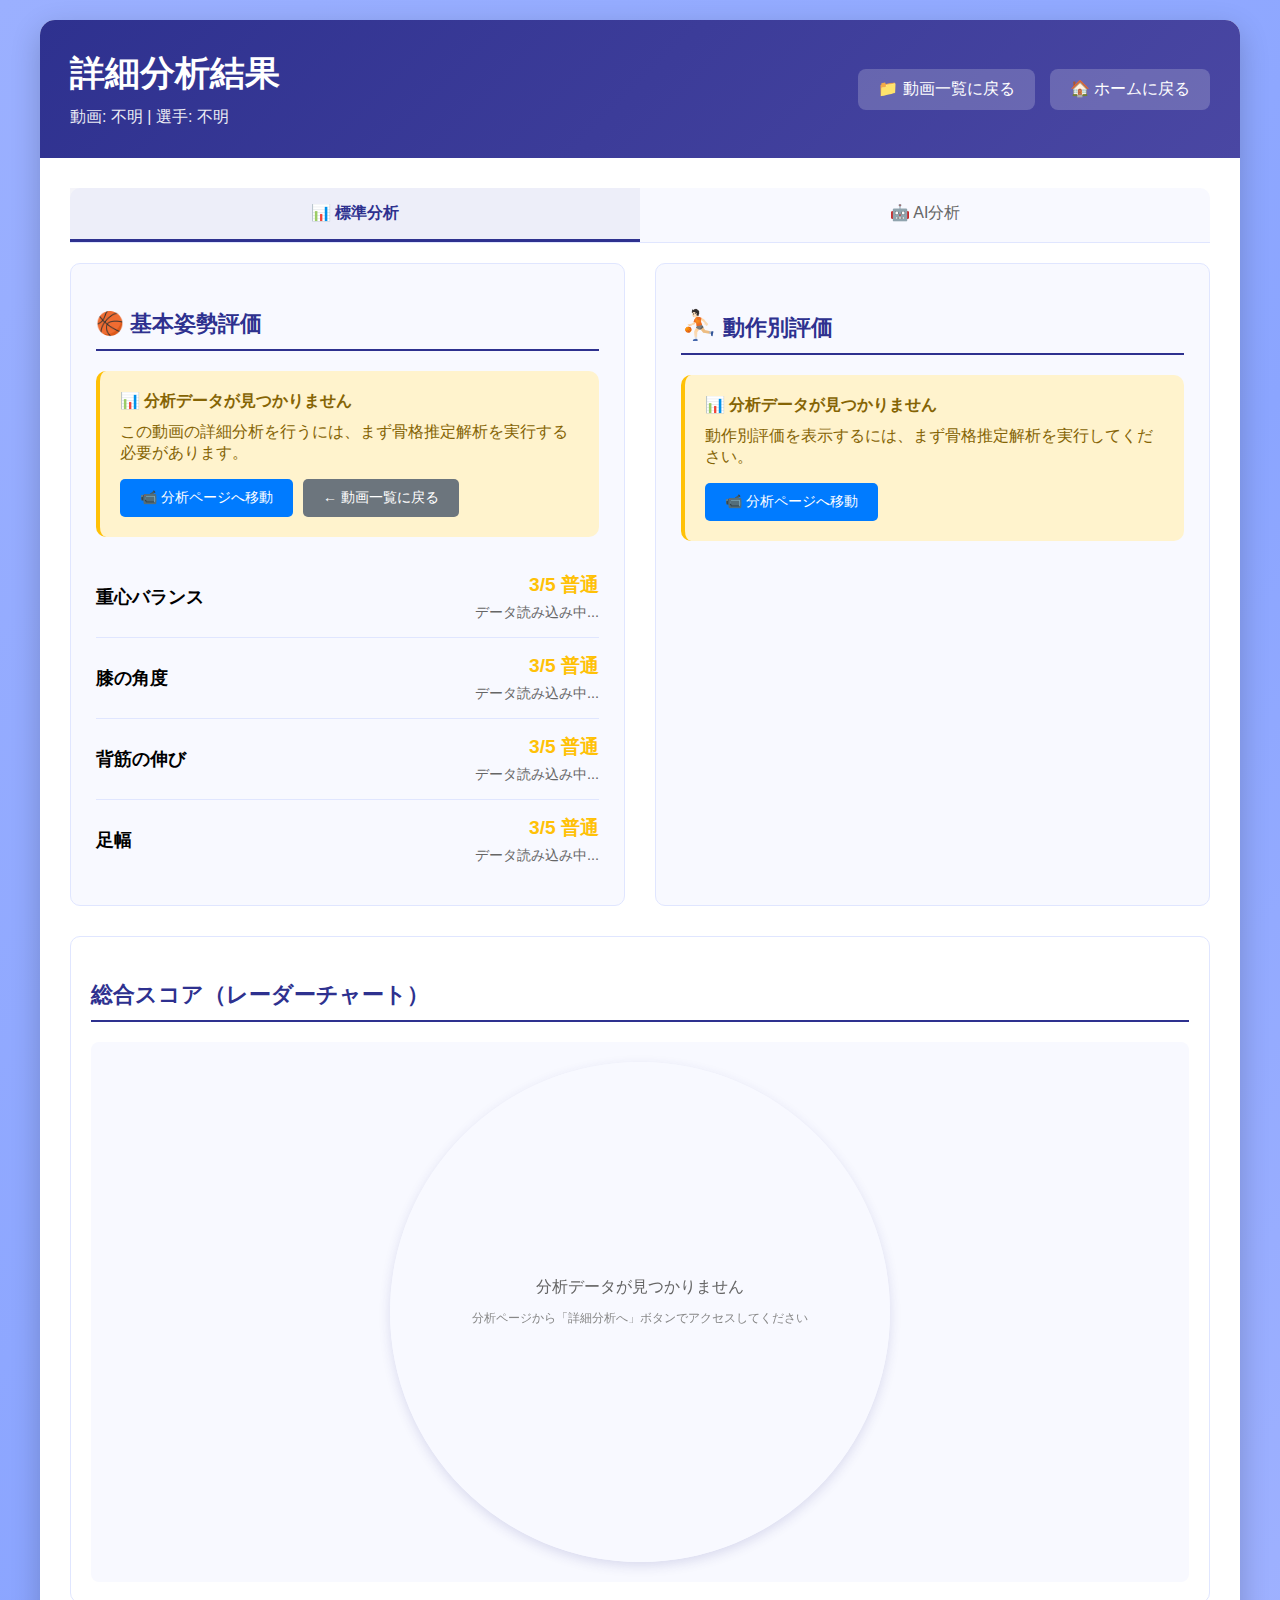
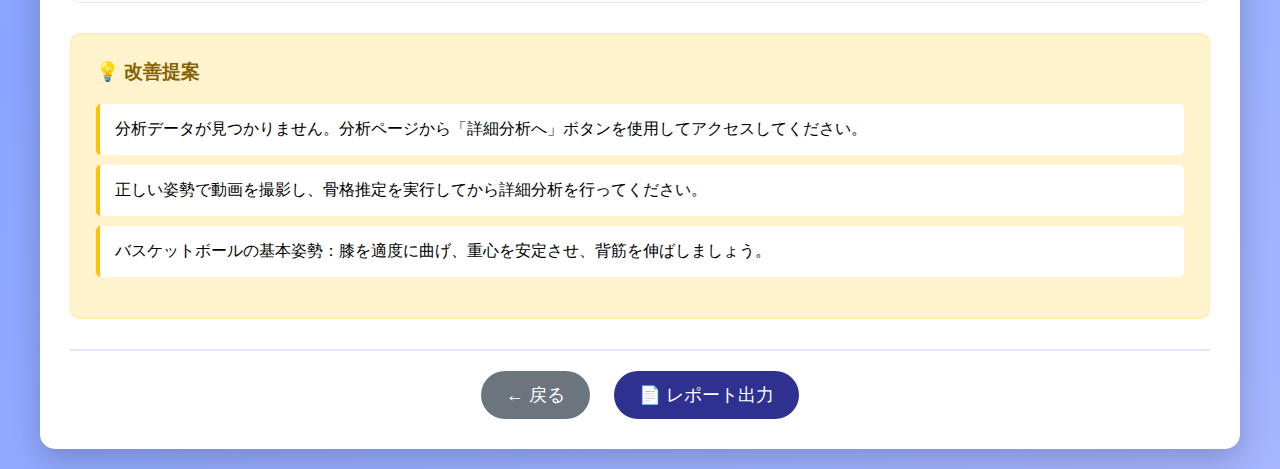
<file: detailed-analysis.html>
<!DOCTYPE html>
<html lang="ja">
  <head>
    <meta charset="UTF-8" />
    <meta name="viewport" content="width=device-width, initial-scale=1.0" />
    <title>詳細分析 - バスケットボール姿勢分析</title>
    <link rel="manifest" href="manifest.json" />
    <style>
      body {
        font-family: "Segoe UI", Tahoma, Geneva, Verdana, sans-serif;
        margin: 0;
        padding: 20px;
        background: linear-gradient(
          135deg,
          #9bb0ff 0%,
          #8ba5ff 50%,
          #a5b5ff 100%
        );
        min-height: 100vh;
      }

      .container {
        max-width: 1200px;
        margin: 0 auto;
        background: white;
        border-radius: 15px;
        box-shadow: 0 10px 30px rgba(0, 0, 0, 0.2);
        overflow: hidden;
      }

      .header {
        background: linear-gradient(135deg, #2e318f, #4a47a3);
        color: white;
        padding: 30px;
        display: flex;
        justify-content: space-between;
        align-items: center;
      }

      .header-info {
        text-align: left;
      }

      .header-info h1 {
        margin: 0;
        font-size: 2.2em;
      }

      .header-info p {
        margin: 10px 0 0 0;
        opacity: 0.9;
      }

      .nav-buttons {
        display: flex;
        gap: 15px;
      }

      .nav-btn {
        background: rgba(255, 255, 255, 0.2);
        color: white;
        border: none;
        padding: 10px 20px;
        border-radius: 8px;
        cursor: pointer;
        font-size: 1rem;
        transition: all 0.3s ease;
        text-decoration: none;
        display: inline-block;
      }

      .nav-btn:hover {
        background: rgba(255, 255, 255, 0.3);
        transform: translateY(-2px);
      }

      .content {
        padding: 30px;
      }

      .analysis-grid {
        display: grid;
        grid-template-columns: 1fr 1fr;
        gap: 30px;
        margin-bottom: 30px;
      }

      .analysis-section {
        background: #f8f9ff;
        border-radius: 10px;
        padding: 25px;
        border: 1px solid #e0e6ff;
      }

      .section-title {
        color: #2e318f;
        font-size: 1.4em;
        font-weight: bold;
        margin-bottom: 20px;
        border-bottom: 2px solid #2e318f;
        padding-bottom: 10px;
      }

      .evaluation-item {
        display: flex;
        justify-content: space-between;
        align-items: center;
        padding: 15px 0;
        border-bottom: 1px solid #e0e6ff;
      }

      .evaluation-item:last-child {
        border-bottom: none;
      }

      .part-name {
        font-weight: 600;
        font-size: 1.1em;
      }

      .score-info {
        display: flex;
        flex-direction: column;
        align-items: flex-end;
      }

      .score-value {
        font-size: 1.2em;
        font-weight: bold;
        margin-bottom: 5px;
      }

      .score-detail {
        font-size: 0.9em;
        color: #666;
      }

      .excellent {
        color: #4caf50;
      }
      .good {
        color: #8bc34a;
      }
      .normal {
        color: #ffc107;
      }
      .poor {
        color: #ff9800;
      }

      .recommendations {
        background: #fff3cd;
        border: 1px solid #ffeaa7;
        border-radius: 10px;
        padding: 25px;
        margin-top: 30px;
      }

      .recommendations h3 {
        color: #856404;
        margin-top: 0;
      }

      .recommendation-list {
        list-style: none;
        padding: 0;
      }

      .recommendation-list li {
        background: white;
        margin: 10px 0;
        padding: 15px;
        border-radius: 5px;
        border-left: 4px solid #ffc107;
      }

      .controls {
        text-align: center;
        margin-top: 30px;
        padding-top: 20px;
        border-top: 2px solid #e0e6ff;
      }

      .btn {
        background: linear-gradient(135deg, #2e318f, #4a47a3);
        color: white;
        padding: 12px 25px;
        border: none;
        border-radius: 25px;
        font-size: 1.1em;
        cursor: pointer;
        transition: all 0.3s ease;
        text-decoration: none;
        display: inline-block;
        margin: 0 10px;
      }

      .btn:hover {
        transform: translateY(-2px);
        box-shadow: 0 5px 15px rgba(46, 49, 143, 0.3);
      }

      .btn-secondary {
        background: #6c757d;
      }

      .btn-gray {
        background: #2e318f;
      }

      .chart-container {
        background: white;
        border-radius: 10px;
        padding: 20px;
        margin: 20px 0;
        border: 1px solid #e0e6ff;
        overflow-x: auto;
      }

      .chart-container canvas {
        max-width: 100%;
        height: auto;
        display: block;
        margin: 0 auto;
      }

      .radar-chart-wrapper {
        display: flex;
        justify-content: center;
        align-items: center;
        padding: 20px;
        background: #f8f9ff;
        border-radius: 8px;
        margin-top: 10px;
      }

      .radar-chart-wrapper canvas {
        border-radius: 50%;
        box-shadow: 0 4px 12px rgba(46, 49, 143, 0.15);
      }

      @media (max-width: 768px) {
        .analysis-grid {
          grid-template-columns: 1fr;
          gap: 20px;
        }

        .container {
          margin: 10px;
          border-radius: 10px;
        }

        .header {
          flex-direction: column;
          gap: 20px;
          text-align: center;
        }

        .nav-buttons {
          flex-wrap: wrap;
          justify-content: center;
        }

        body {
          padding: 10px;
        }
      }

      /* タブスタイル */
      .analysis-mode-tabs {
        background: #f8f9ff;
        padding: 0;
        margin: 0 0 20px 0;
        display: flex;
        border-bottom: 1px solid #e0e6ff;
        border-radius: 10px 10px 0 0;
      }

      .tab-btn {
        background: transparent;
        border: none;
        padding: 15px 30px;
        cursor: pointer;
        font-size: 1rem;
        color: #666;
        border-bottom: 3px solid transparent;
        transition: all 0.3s ease;
        flex: 1;
        font-weight: 500;
      }

      .tab-btn:hover {
        background: rgba(46, 49, 143, 0.1);
        color: #2e318f;
      }

      .tab-btn.active {
        color: #2e318f;
        border-bottom-color: #2e318f;
        background: rgba(46, 49, 143, 0.05);
        font-weight: 600;
      }

      /* AI分析スタイル */
      .analysis-content {
        min-height: 400px;
      }

      .ai-analysis-section {
        padding: 30px;
      }

      .ai-status {
        text-align: center;
        padding: 40px 20px;
        background: linear-gradient(135deg, #f5f7fa 0%, #c3cfe2 100%);
        border-radius: 15px;
        border: 2px solid #2e318f;
        margin-bottom: 30px;
      }

      .status-icon {
        font-size: 48px;
        margin-bottom: 20px;
      }

      .ai-status h3 {
        color: #2e318f;
        margin: 0 0 15px 0;
        font-size: 1.5em;
      }

      .ai-status p {
        color: #666;
        margin: 0 0 20px 0;
        font-size: 1.1em;
      }

      .ai-section {
        background: white;
        border-radius: 12px;
        padding: 25px;
        margin-bottom: 25px;
        border: 1px solid #e0e6ff;
        box-shadow: 0 2px 10px rgba(0, 0, 0, 0.05);
      }

      .ai-section-title {
        color: #2e318f;
        font-size: 1.3em;
        font-weight: bold;
        margin: 0 0 20px 0;
        border-bottom: 2px solid #2e318f;
        padding-bottom: 10px;
      }

      .ai-overall-content {
        display: grid;
        grid-template-columns: repeat(auto-fit, minmax(200px, 1fr));
        gap: 20px;
        margin-top: 20px;
      }

      .ai-metric {
        background: linear-gradient(135deg, #667eea 0%, #764ba2 100%);
        color: white;
        padding: 20px;
        border-radius: 10px;
        text-align: center;
        box-shadow: 0 4px 15px rgba(0, 0, 0, 0.1);
      }

      .ai-metric h4 {
        margin: 0 0 10px 0;
        font-size: 1.1em;
      }

      .ai-metric .score {
        font-size: 2.5em;
        font-weight: bold;
        margin: 10px 0;
      }

      .ai-metric .description {
        font-size: 0.9em;
        opacity: 0.9;
      }

      .ai-recommendations {
        display: grid;
        gap: 15px;
      }

      .ai-recommendation-item {
        background: #f8f9ff;
        padding: 20px;
        border-radius: 10px;
        border-left: 4px solid #2e318f;
      }

      .ai-prediction-content {
        display: grid;
        grid-template-columns: repeat(auto-fit, minmax(250px, 1fr));
        gap: 20px;
      }

      .prediction-card {
        background: linear-gradient(135deg, #ff6b6b 0%, #ffd93d 100%);
        color: white;
        padding: 25px;
        border-radius: 12px;
        text-align: center;
        box-shadow: 0 4px 15px rgba(0, 0, 0, 0.1);
      }

      .prediction-card h4 {
        margin: 0 0 15px 0;
        font-size: 1.2em;
      }

      .prediction-value {
        font-size: 2em;
        font-weight: bold;
        margin: 15px 0;
      }
    </style>
  </head>
  <body>
    <div class="container">
      <div class="header">
        <div class="header-info">
          <h1>詳細分析結果</h1>
          <p id="videoInfo">動画: 読み込み中... | 選手: 読み込み中...</p>
        </div>
        <div class="nav-buttons">
          <button class="nav-btn" onclick="goBackToVideos()">
            📁 動画一覧に戻る
          </button>
          <button class="nav-btn" onclick="goHome()">🏠 ホームに戻る</button>
        </div>
      </div>

      <div class="content">
        <!-- 分析モードタブ -->
        <div class="analysis-mode-tabs">
          <button
            class="tab-btn active"
            id="standardTab"
            onclick="switchAnalysisMode('standard')"
          >
            📊 標準分析
          </button>
          <button class="tab-btn" id="aiTab" onclick="switchAnalysisMode('ai')">
            🤖 AI分析
          </button>
        </div>

        <!-- 標準分析コンテンツ -->
        <div id="standardAnalysis" class="analysis-content">
          <div class="analysis-grid">
            <!-- 基本姿勢評価 -->
            <div class="analysis-section">
              <h2 class="section-title">🏀 基本姿勢評価</h2>
              <div id="basicPostureAnalysis">
                <!-- JavaScript で動的に生成 -->
              </div>
            </div>

            <!-- 動作別評価 -->
            <div class="analysis-section">
              <h2 class="section-title">
                <span style="font-size: 1.3em">⛹🏻</span> 動作別評価
              </h2>
              <div id="actionAnalysis">
                <!-- JavaScript で動的に生成 -->
              </div>
            </div>
          </div>
        </div>

        <!-- AI分析コンテンツ -->
        <div id="aiAnalysis" class="analysis-content" style="display: none">
          <div class="ai-analysis-section">
            <!-- AI分析ステータス -->
            <div id="aiAnalysisStatus" class="ai-status">
              <div class="status-icon">🤖</div>
              <h3>AI分析準備中</h3>
              <p>
                高度なAI技術による詳細分析を開始するには、下のボタンをクリックしてください。
              </p>
              <button
                onclick="startAIAnalysis()"
                class="btn btn-primary"
                style="background: #2e318f; margin-top: 15px"
              >
                🚀 AI分析開始
              </button>
            </div>

            <!-- AI分析結果 -->
            <div id="aiAnalysisResults" style="display: none">
              <div class="ai-section">
                <h3 class="ai-section-title">🎯 AI総合評価</h3>
                <div id="aiOverallScore" class="ai-overall-content">
                  <!-- AI総合スコア -->
                </div>
              </div>

              <div class="ai-section">
                <h3 class="ai-section-title">🔍 AI詳細分析</h3>
                <div id="aiDetailedAnalysis" class="ai-detailed-content">
                  <!-- AI詳細分析内容 -->
                </div>
              </div>

              <div class="ai-section">
                <h3 class="ai-section-title">💡 AI改善提案</h3>
                <div id="aiRecommendations" class="ai-recommendations">
                  <!-- AI改善提案 -->
                </div>
              </div>

              <div class="ai-section">
                <h3 class="ai-section-title">📈 パフォーマンス予測</h3>
                <div id="aiPrediction" class="ai-prediction-content">
                  <!-- AI予測結果 -->
                </div>
              </div>
            </div>
          </div>
        </div>

        <!-- 総合スコアチャート -->
        <div class="chart-container">
          <h3 class="section-title">総合スコア（レーダーチャート）</h3>
          <div class="radar-chart-wrapper">
            <canvas id="scoreChart" width="500" height="500"></canvas>
          </div>
        </div>

        <!-- 改善提案 -->
        <div class="recommendations">
          <h3>💡 改善提案</h3>
          <ul class="recommendation-list" id="recommendationList">
            <!-- JavaScript で動的に生成 -->
          </ul>
        </div>

        <div class="controls">
          <button class="btn btn-secondary" onclick="goBack()">← 戻る</button>
          <button class="btn btn-gray" onclick="downloadReport()">
            📄 レポート出力
          </button>
        </div>
      </div>
    </div>

    <script src="detailed-analysis.js"></script>
    <script src="auto-training-system.js"></script>
    <script src="real-data-learning.js"></script>
  </body>
</html>
</file>
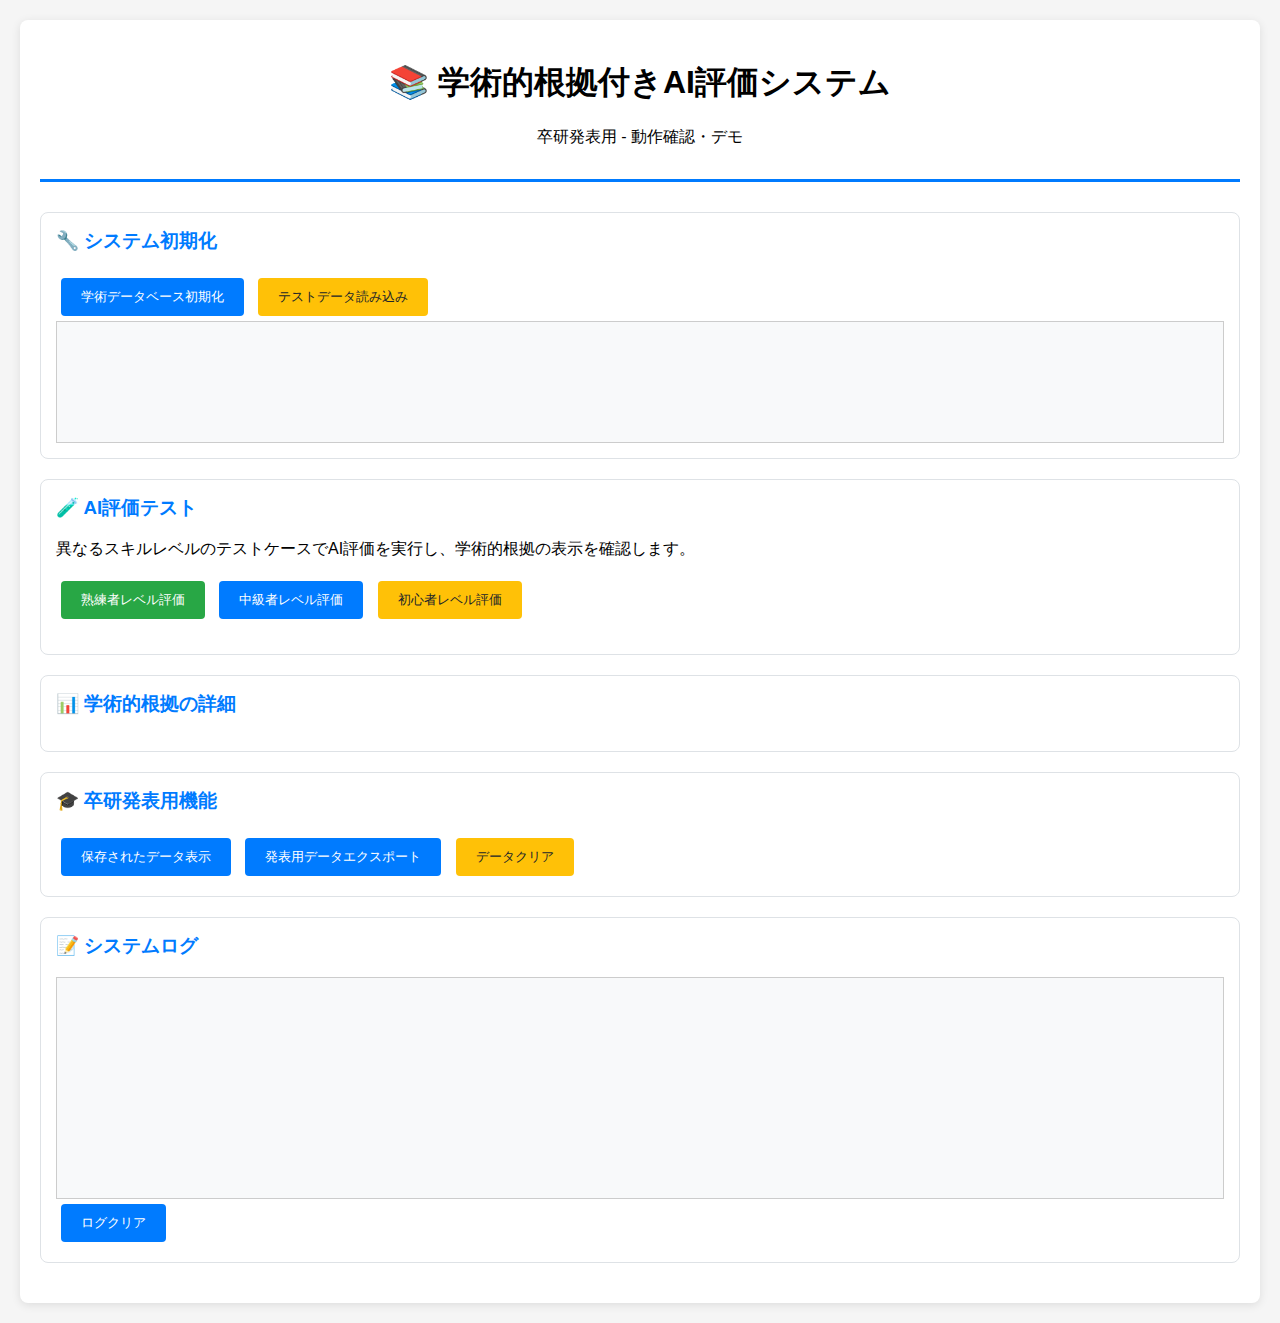
<file: test-academic-system.html>
<!DOCTYPE html>
<html lang="ja">
  <head>
    <meta charset="UTF-8" />
    <meta name="viewport" content="width=device-width, initial-scale=1.0" />
    <title>学術的根拠付きAI評価システム - 動作確認</title>
    <style>
      body {
        font-family: "Segoe UI", Tahoma, Geneva, Verdana, sans-serif;
        margin: 20px;
        background-color: #f5f5f5;
      }
      .container {
        max-width: 1200px;
        margin: 0 auto;
        background: white;
        padding: 20px;
        border-radius: 8px;
        box-shadow: 0 2px 10px rgba(0, 0, 0, 0.1);
      }
      .header {
        text-align: center;
        margin-bottom: 30px;
        border-bottom: 3px solid #007bff;
        padding-bottom: 15px;
      }
      .test-section {
        margin: 20px 0;
        padding: 15px;
        border: 1px solid #dee2e6;
        border-radius: 8px;
      }
      .test-section h3 {
        color: #007bff;
        margin-top: 0;
      }
      .academic-icon {
        font-size: 18px;
        margin-right: 5px;
      }
      .citation {
        background: #f8f9fa;
        padding: 8px;
        border-left: 4px solid #007bff;
        margin: 5px 0;
        font-style: italic;
      }
      .evaluation-item {
        display: flex;
        justify-content: space-between;
        align-items: center;
        padding: 10px;
        margin: 5px 0;
        border: 1px solid #ccc;
        border-radius: 4px;
        cursor: pointer;
        transition: background-color 0.3s;
      }
      .evaluation-item:hover {
        background-color: #f8f9fa;
      }
      .score {
        font-weight: bold;
      }
      .score.excellent {
        color: #28a745;
      }
      .score.good {
        color: #ffc107;
      }
      .score.normal {
        color: #6c757d;
      }
      .score.poor {
        color: #dc3545;
      }
      .button {
        background: #007bff;
        color: white;
        border: none;
        padding: 10px 20px;
        border-radius: 4px;
        cursor: pointer;
        margin: 5px;
      }
      .button:hover {
        background: #0056b3;
      }
      .button.success {
        background: #28a745;
      }
      .button.warning {
        background: #ffc107;
        color: #212529;
      }
      .log {
        background: #f8f9fa;
        border: 1px solid #ccc;
        padding: 10px;
        height: 200px;
        overflow-y: auto;
        font-family: monospace;
        font-size: 12px;
      }
      .academic-summary {
        background: linear-gradient(135deg, #667eea 0%, #764ba2 100%);
        color: white;
        padding: 15px;
        border-radius: 8px;
        margin: 15px 0;
      }
      .thesis-ready {
        background: #d4edda;
        border: 1px solid #c3e6cb;
        border-radius: 8px;
        padding: 15px;
        margin: 15px 0;
      }
    </style>
  </head>
  <body>
    <div class="container">
      <div class="header">
        <h1>📚 学術的根拠付きAI評価システム</h1>
        <p>卒研発表用 - 動作確認・デモ</p>
      </div>

      <!-- システム初期化 -->
      <div class="test-section">
        <h3>🔧 システム初期化</h3>
        <button class="button" onclick="initializeSystem()">
          学術データベース初期化
        </button>
        <button class="button warning" onclick="loadTestData()">
          テストデータ読み込み
        </button>
        <div id="initStatus" class="log" style="height: 100px"></div>
      </div>

      <!-- テスト評価実行 -->
      <div class="test-section">
        <h3>🧪 AI評価テスト</h3>
        <p>
          異なるスキルレベルのテストケースでAI評価を実行し、学術的根拠の表示を確認します。
        </p>

        <button class="button success" onclick="runExpertTest()">
          熟練者レベル評価
        </button>
        <button class="button" onclick="runIntermediateTest()">
          中級者レベル評価
        </button>
        <button class="button warning" onclick="runBeginnerTest()">
          初心者レベル評価
        </button>

        <div id="testResults" style="margin-top: 15px"></div>
      </div>

      <!-- 学術的根拠表示 -->
      <div class="test-section">
        <h3>📊 学術的根拠の詳細</h3>
        <div id="academicEvidence"></div>
        <div id="evaluationList"></div>
      </div>

      <!-- 卒研発表用データ -->
      <div class="test-section">
        <h3>🎓 卒研発表用機能</h3>
        <button class="button" onclick="showThesisData()">
          保存されたデータ表示
        </button>
        <button class="button" onclick="exportThesisData()">
          発表用データエクスポート
        </button>
        <button class="button warning" onclick="clearThesisData()">
          データクリア
        </button>

        <div id="thesisDataDisplay"></div>
      </div>

      <!-- ログ表示 -->
      <div class="test-section">
        <h3>📝 システムログ</h3>
        <div id="systemLog" class="log"></div>
        <button class="button" onclick="clearLog()">ログクリア</button>
      </div>
    </div>

    <!-- 学術的根拠付き評価システムの読み込み -->
    <script src="academic-evaluator.js"></script>

    <script>
      let academicEvaluator = null;
      let testPoseData = null;

      // ログ出力関数
      function log(message, type = "info") {
        const logDiv = document.getElementById("systemLog");
        const timestamp = new Date().toLocaleTimeString();
        const color =
          type === "error" ? "red" : type === "success" ? "green" : "black";
        logDiv.innerHTML += `<div style="color: ${color}">[${timestamp}] ${message}</div>`;
        logDiv.scrollTop = logDiv.scrollHeight;
        console.log(message);
      }

      // システム初期化
      async function initializeSystem() {
        try {
          log("🔧 学術的根拠付きAI評価システム初期化開始...");

          if (typeof AcademicBasedEvaluator === "undefined") {
            log("❌ AcademicBasedEvaluator クラスが見つかりません", "error");
            return;
          }

          academicEvaluator = new AcademicBasedEvaluator();
          await academicEvaluator.initialize();

          log("✅ 学術データベース初期化完了", "success");

          // 初期化ステータス表示
          const initStatus = document.getElementById("initStatus");
          const citableStudies = academicEvaluator.getCitableStudies();
          initStatus.innerHTML = `
                    <strong>初期化完了</strong><br>
                    読み込み完了: ${citableStudies.length}件の研究<br>
                    ${citableStudies
                      .map((study) => `• ${study.citation}`)
                      .join("<br>")}
                `;
        } catch (error) {
          log(`❌ 初期化エラー: ${error.message}`, "error");
        }
      }

      // テストデータ読み込み
      function loadTestData() {
        testPoseData = {
          keypoints: generateTestKeypoints("expert"),
          timestamp: Date.now(),
        };
        log("📊 テスト用ポーズデータ生成完了", "success");
      }

      // テスト用keypoints生成
      function generateTestKeypoints(skillLevel) {
        const baseKeypoints = [
          { x: 0.5, y: 0.1, score: 0.9 }, // nose
          { x: 0.48, y: 0.08, score: 0.9 }, // left_eye
          { x: 0.52, y: 0.08, score: 0.9 }, // right_eye
          { x: 0.46, y: 0.09, score: 0.9 }, // left_ear
          { x: 0.54, y: 0.09, score: 0.9 }, // right_ear
          { x: 0.4, y: 0.25, score: 0.95 }, // left_shoulder
          { x: 0.6, y: 0.25, score: 0.95 }, // right_shoulder
          { x: 0.35, y: 0.4, score: 0.9 }, // left_elbow
          { x: 0.65, y: 0.4, score: 0.9 }, // right_elbow
          { x: 0.3, y: 0.55, score: 0.9 }, // left_wrist
          { x: 0.7, y: 0.55, score: 0.9 }, // right_wrist
          { x: 0.45, y: 0.65, score: 0.9 }, // left_hip
          { x: 0.55, y: 0.65, score: 0.9 }, // right_hip
          { x: 0.43, y: 0.8, score: 0.9 }, // left_knee
          { x: 0.57, y: 0.8, score: 0.9 }, // right_knee
          { x: 0.41, y: 0.95, score: 0.9 }, // left_ankle
          { x: 0.59, y: 0.95, score: 0.9 }, // right_ankle
        ];

        // スキルレベルに応じて調整
        if (skillLevel === "expert") {
          // 安定したフォーム
          baseKeypoints[8].y -= 0.05; // 右肘を少し上げる
          baseKeypoints[10].y -= 0.02; // 右手首調整
        } else if (skillLevel === "beginner") {
          // 不安定なフォーム
          baseKeypoints[8].y += 0.08; // 右肘が下がる
          baseKeypoints[13].y += 0.05; // 左膝が伸びる
          baseKeypoints[14].y += 0.05; // 右膝が伸びる
        }

        return baseKeypoints;
      }

      // 熟練者レベル評価テスト
      async function runExpertTest() {
        if (!academicEvaluator) {
          log("❌ システムが初期化されていません", "error");
          return;
        }

        try {
          log("🧪 熟練者レベル評価開始...");

          const expertPose = {
            keypoints: generateTestKeypoints("expert"),
            timestamp: Date.now(),
          };

          const evaluation =
            await academicEvaluator.evaluateWithAcademicEvidence(expertPose);
          displayEvaluationResults(evaluation, "expert");

          log("✅ 熟練者レベル評価完了", "success");
        } catch (error) {
          log(`❌ 評価エラー: ${error.message}`, "error");
        }
      }

      // 中級者レベル評価テスト
      async function runIntermediateTest() {
        if (!academicEvaluator) {
          log("❌ システムが初期化されていません", "error");
          return;
        }

        try {
          log("🧪 中級者レベル評価開始...");

          const intermediatePose = {
            keypoints: generateTestKeypoints("intermediate"),
            timestamp: Date.now(),
          };

          const evaluation =
            await academicEvaluator.evaluateWithAcademicEvidence(
              intermediatePose
            );
          displayEvaluationResults(evaluation, "intermediate");

          log("✅ 中級者レベル評価完了", "success");
        } catch (error) {
          log(`❌ 評価エラー: ${error.message}`, "error");
        }
      }

      // 初心者レベル評価テスト
      async function runBeginnerTest() {
        if (!academicEvaluator) {
          log("❌ システムが初期化されていません", "error");
          return;
        }

        try {
          log("🧪 初心者レベル評価開始...");

          const beginnerPose = {
            keypoints: generateTestKeypoints("beginner"),
            timestamp: Date.now(),
          };

          const evaluation =
            await academicEvaluator.evaluateWithAcademicEvidence(beginnerPose);
          displayEvaluationResults(evaluation, "beginner");

          log("✅ 初心者レベル評価完了", "success");
        } catch (error) {
          log(`❌ 評価エラー: ${error.message}`, "error");
        }
      }

      // 評価結果表示
      function displayEvaluationResults(evaluation, testType) {
        const resultsDiv = document.getElementById("testResults");
        const academicDiv = document.getElementById("academicEvidence");

        // テスト結果表示
        resultsDiv.innerHTML = `
                <div class="academic-summary">
                    <h4>📊 ${testType.toUpperCase()} レベルテスト結果</h4>
                    <p><strong>総合評価:</strong> ${
                      evaluation.overall_assessment
                    }</p>
                    <p><strong>スキルレベル予測:</strong> ${
                      evaluation.skill_level_prediction
                    }</p>
                    <p><strong>信頼度:</strong> ${Math.round(
                      evaluation.confidence_score
                    )}%</p>
                    <p><strong>評価時刻:</strong> ${new Date(
                      evaluation.timestamp
                    ).toLocaleTimeString()}</p>
                </div>
            `;

        // 学術的根拠表示
        academicDiv.innerHTML = `
                <div class="thesis-ready">
                    <h4>📚 参照した学術文献</h4>
                    ${evaluation.cited_studies
                      .map((study) => `<div class="citation">${study}</div>`)
                      .join("")}
                    
                    <h5>🔬 評価根拠の詳細</h5>
                    ${Object.entries(evaluation.academic_evidence)
                      .map(
                        ([source, data]) => `
                        <div style="margin: 10px 0; padding: 8px; border: 1px solid #ccc; border-radius: 4px;">
                            <strong>${source}:</strong> ${
                          data.study_citation || data.title || "詳細データ"
                        }
                        </div>
                    `
                      )
                      .join("")}
                </div>
            `;

        // 卒研発表用データ保存
        const thesisData = {
          testType: testType,
          timestamp: new Date().toISOString(),
          evaluation: evaluation,
          academic_evidence: evaluation.academic_evidence,
          cited_studies: evaluation.cited_studies,
        };

        saveThesisData(thesisData);
      }

      // 卒研データ保存
      function saveThesisData(data) {
        const existingData = JSON.parse(
          localStorage.getItem("thesis_test_results") || "[]"
        );
        existingData.push(data);
        localStorage.setItem(
          "thesis_test_results",
          JSON.stringify(existingData)
        );
        log(`💾 卒研データ保存: ${data.testType}レベル`, "success");
      }

      // 卒研データ表示
      function showThesisData() {
        const thesisData = JSON.parse(
          localStorage.getItem("thesis_test_results") || "[]"
        );
        const displayDiv = document.getElementById("thesisDataDisplay");

        if (thesisData.length === 0) {
          displayDiv.innerHTML = "<p>保存されたデータがありません。</p>";
          return;
        }

        displayDiv.innerHTML = `
                <div class="thesis-ready">
                    <h4>💾 保存されたテストデータ (${thesisData.length}件)</h4>
                    ${thesisData
                      .map(
                        (data, index) => `
                        <div style="margin: 10px 0; padding: 10px; border: 1px solid #007bff; border-radius: 4px;">
                            <h5>テスト${index + 1}: ${data.testType}レベル</h5>
                            <p><strong>実行時刻:</strong> ${new Date(
                              data.timestamp
                            ).toLocaleString()}</p>
                            <p><strong>総合評価:</strong> ${
                              data.evaluation.overall_assessment
                            }</p>
                            <p><strong>参照論文数:</strong> ${
                              data.cited_studies.length
                            }件</p>
                            <p><strong>信頼度:</strong> ${Math.round(
                              data.evaluation.confidence_score
                            )}%</p>
                        </div>
                    `
                      )
                      .join("")}
                </div>
            `;
      }

      // 発表用データエクスポート
      function exportThesisData() {
        const thesisData = JSON.parse(
          localStorage.getItem("thesis_test_results") || "[]"
        );

        if (thesisData.length === 0) {
          alert("エクスポートするデータがありません。");
          return;
        }

        const exportData = {
          export_date: new Date().toISOString(),
          system_info: {
            name: "学術的根拠付きAI評価システム",
            version: "1.0.0",
            academic_databases: academicEvaluator
              ? academicEvaluator.getCitableStudies().length
              : 0,
          },
          test_results: thesisData,
          summary: {
            total_tests: thesisData.length,
            test_types: [...new Set(thesisData.map((d) => d.testType))],
            unique_citations: [
              ...new Set(thesisData.flatMap((d) => d.cited_studies)),
            ],
          },
        };

        const blob = new Blob([JSON.stringify(exportData, null, 2)], {
          type: "application/json",
        });
        const url = URL.createObjectURL(blob);
        const a = document.createElement("a");
        a.href = url;
        a.download = `thesis_ai_evaluation_data_${
          new Date().toISOString().split("T")[0]
        }.json`;
        a.click();
        URL.revokeObjectURL(url);

        log("📤 発表用データエクスポート完了", "success");
      }

      // データクリア
      function clearThesisData() {
        if (confirm("保存された卒研データを削除しますか？")) {
          localStorage.removeItem("thesis_test_results");
          document.getElementById("thesisDataDisplay").innerHTML =
            "<p>データをクリアしました。</p>";
          log("🗑️ 卒研データクリア完了", "success");
        }
      }

      // ログクリア
      function clearLog() {
        document.getElementById("systemLog").innerHTML = "";
      }

      // ページ読み込み時の初期化
      window.addEventListener("load", () => {
        log("🚀 学術的根拠付きAI評価システム - 動作確認ページ読み込み完了");
        log(
          "💡 まず「学術データベース初期化」ボタンをクリックしてシステムを初期化してください"
        );
      });
    </script>
  </body>
</html>
</file>
